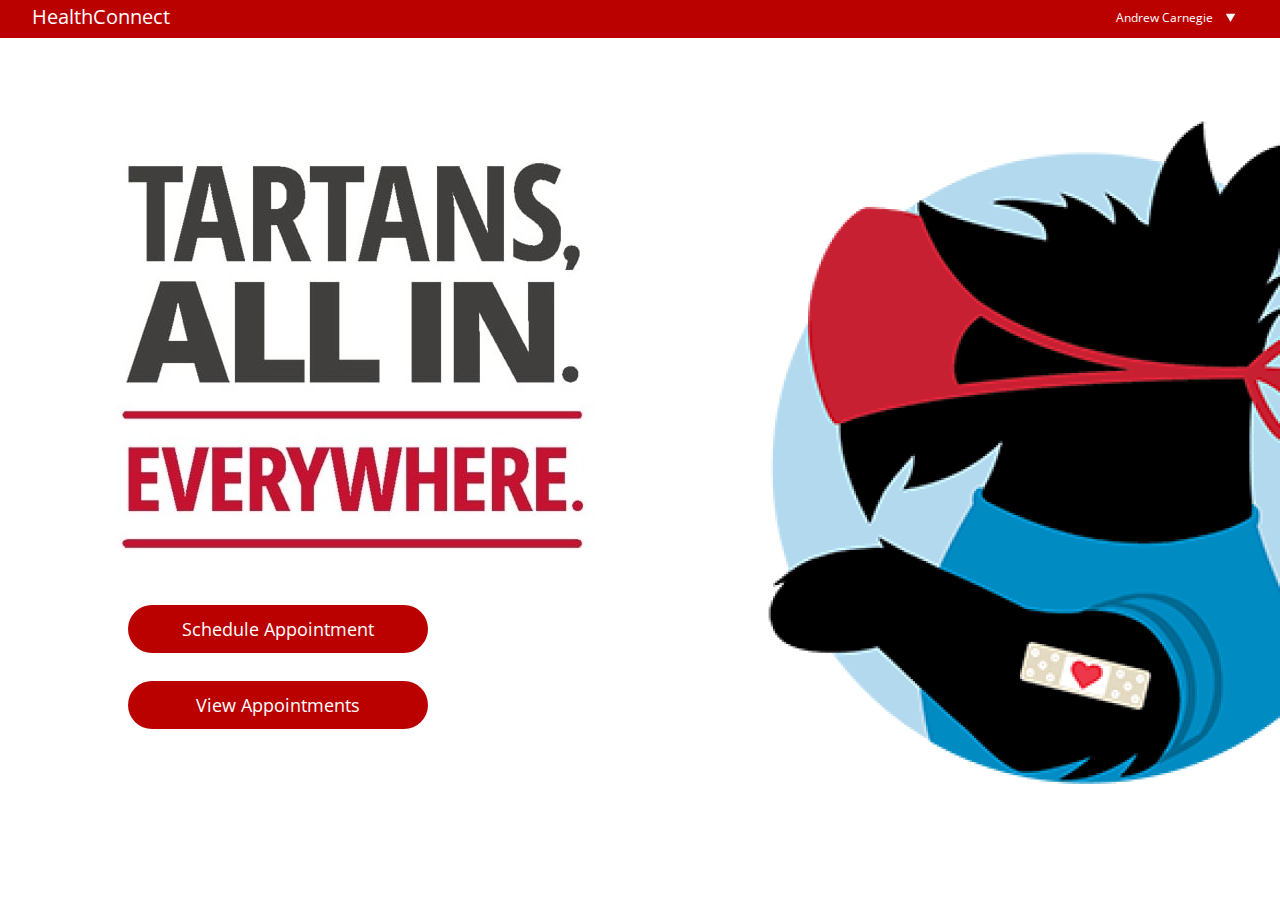
<file: index.html>
<!DOCTYPE html>
<html lang="en">

<head>
    <title>Tartan Testing</title>
    <!-- metadata -->
    <meta charset="utf-8">
    <meta name="viewport" content="width=device-width, initial-scale=1.0">
    <meta http-equiv="X-UA-Compatible" content="ie-edge">
    <!-- styles -->
    <link rel="stylesheet" href="css/style.css">
    <!-- fonts -->
    <link href="https://fonts.googleapis.com/css?family=Open+Sans" rel="stylesheet">
</head>

<body>
    <!-- Navigation Bar Start -->
    <div class="nav-container">
        <nav>
            <div class="logo">
                <a href="index.html">HealthConnect</a>
            </div>
            
            <ul class="nav-items">
                <li>
                    <a href="#">Andrew Carnegie</a>
                </li>
                <li>
                    <a class="nav-btn-container" href="index.html">
                        <img class="dropdown" src="images/dropdown.png" alt="dropdown">
                    </a>
                </li>
            </ul>
        </nav>
    </div>
    <!-- Navigation Bar End -->

    <!-- Hero Container Start -->
    <div class="header-container">
        <div class="wrapper">
            <header>
                <div class="hero-container">
                    <h1>
                        <img src="images/all-in.jpg" alt="Tartans, all in. Everywhere.">
                    </h1>
                    <a href="booking-1.html">
                            Schedule Appointment
                    </a>
                    <a href="appointments.html">
                            View Appointments
                    </a>
                </div>

                <div class="hero-image">
                    <img src="images/scotty.png" 
                    alt="A scotty dog with a mask on and a vaccine band-aid on its arm.">
                </div>
            </header>
        </div>
    </div>
    <!-- Hero Contaner End -->

</body>
</html>
</file>
<file: css/style.css>
/* Color Palette */
:root {
    --red: #BB0000;
    --gray: #606060;
    --dark-gray: #8A8A8A;
    --light-gray: #D4D4D4;
    --white: white;
    --black: black;
    --sidebar: #F1F1F1;

    --red-hover: #E73F5B;
    --gray-hover: #858585;
}

* {
    box-sizing: border-box;
    margin: 0;
}

body {
    font-family: "Open Sans", sans-serif;
    animation: fadeInAnimation ease 0.2s;
    animation-iteration-count: 1;
    animation-fill-mode: forwards;
}

@keyframes fadeInAnimation {
    0% {
        opacity: 0;
    }
    100% {
        opacity: 1;
     }
}

/* Navigation */

.nav-container {
    background: var(--red);
    height: 38px;
    position: relative;
}

.wrapper {
    max-width: 1400px;
    margin: 0 auto;
}

nav {
    display: flex;
    align-items: center;
    justify-content: space-between;
    height: 32px;
}

nav ul {
    display: flex;
    margin: 32px;
}

nav .logo {
    font-style: bold;
    font-size: 20px;
    margin: 32px;
}

nav a {
    color: var(--white);
    text-decoration: none;
}

.nav-items li {
    list-style: none;
    margin-right: 12px;
}

.nav-items li a {
    color: var(--white);
    font-size: 12px;
    text-decoration: none;
}

.header-container {
    height: calc(100vh - 72px);
    margin-left: 100px;
    display: flex;
    align-items: center;
}

/* HOME PAGE */

/* Header */

header {
    display: flex;
    align-items: center;
    justify-content: space-between;
}

header h1 {
    margin-right: 150px;
    margin-bottom: 24px;
}

header a {
    color: var(--white);
    font-size: 18px;
    text-decoration: none;
    background: var(--red);
    border-radius: 90px;
    padding: 12px 48px;
    display: block;
    width: 300px;
    margin: 28px;
    transition: 300ms;
    text-align: center;
}

header a:hover {
    transform: translateY(-6px);
    background: var(--red-hover);
}


/* Hero image */

header .hero-image {
    position: relative;
}

header .hero-image img {
    transition: 300ms;
    position: relative;
}

header .hero-image img:hover {
    transform: rotate(-6deg);
}
</file>
